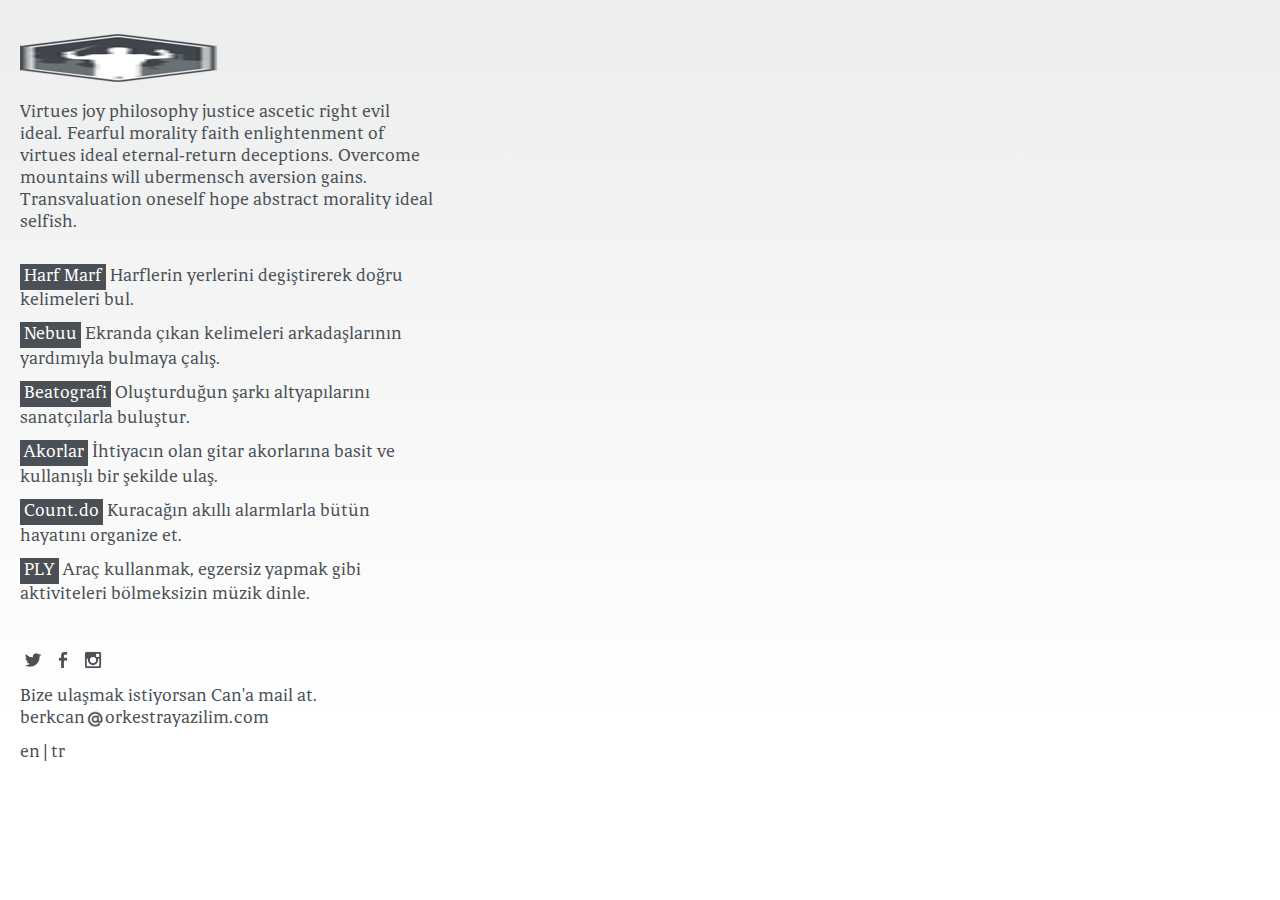
<file: index.html>
<!doctype html>
<html class="no-js" lang="">
    <head>
        <meta charset="utf-8">
        <meta http-equiv="x-ua-compatible" content="ie=edge">
        <title>Orkestra</title>
        <meta name="description" content="">
        <meta name="viewport" content="width=device-width, initial-scale=1">
        <link rel="apple-touch-icon" href="apple-touch-icon.png">
        <link rel="stylesheet" href="static/min.css">
        <link rel="stylesheet" href="static/orkestra.css">
    </head>
    <body>
        <div class="container">
            <div class="row">
                <div class="col c4">
                    <img class="logo" src="static/logo.png"/>
                </div>
            </div>
            <div class="row">
                <div class="col c4">Virtues joy philosophy justice ascetic right evil ideal. Fearful morality faith enlightenment of virtues ideal eternal-return deceptions.

                Overcome mountains will ubermensch aversion gains. Transvaluation oneself hope abstract morality ideal selfish.</div>
            </div>
             <div class="row">
                <div class="col c4">
                    <ul>
                        <li><a href="https://itunes.apple.com/tr/app/harf-marf/id1073072194?l=tr&mt=8" target="_blank"><span class=" emphasize harfmarf">Harf Marf</span></a> Harflerin yerlerini degiştirerek doğru kelimeleri bul.</li>
                        <li><a href="https://itunes.apple.com/tr/app/nebuu-tahmin-oyunu/id681748644?l=tr&mt=8" target="_blank"><span class="emphasize nebuu">Nebuu</span></a> Ekranda çıkan kelimeleri arkadaşlarının yardımıyla bulmaya çalış.</li>
                        <li><a href="http://beatografi.com" target="_blank"><span class="emphasize beatografi">Beatografi</span></a> Oluşturduğun şarkı altyapılarını sanatçılarla buluştur.</li>
                        <li><a href="https://itunes.apple.com/tr/app/akorlar/id935298178?l=tr&mt=8" target="_blank"><span class="emphasize akorlar">Akorlar</span></a> İhtiyacın olan gitar akorlarına basit ve kullanışlı bir şekilde ulaş.</li>
                        <li><a href="https://itunes.apple.com/tr/app/count.do/id662158386?l=tr&mt=8" target="_blank"><span class="emphasize countdo">Count.do</span></a> Kuracağın akıllı alarmlarla bütün hayatını organize et.</li>
                        <li><a href="https://itunes.apple.com/tr/app/ply/id955954915?l=tr&mt=8" target="_blank"><span class="emphasize ply">PLY</a></span> Araç kullanmak, egzersiz yapmak gibi aktiviteleri bölmeksizin müzik dinle.</li>
                </div>
            </div>            
            <div class="row">
                <div class="col c4">
                    <a href="https://twitter.com/OrkestraYazilim" target="_blank"><img class="social" src="static/twitter.png"/></a>
                    <a href="https://www.facebook.com/orkestrayazilim/" target="_blank"><img class="social" src="static/facebook.png"/></a>
                    <a href="https://www.instagram.com/orkestrayazilim/" target="_blank"><img class="social" src="static/instagram.png"/></a>
                </div>
            </div>
            <div class="row">
                <div class="col c4">
                    Bize ulaşmak istiyorsan Can'a mail at. <br>berkcan<img class="bueno" src="static/bueno.png"/>orkestrayazilim.com
                </div>
            </div>
            <footer>    
                en | tr
            </footer>
        </div>
        <!--<script src="js/main.js"></script>-->
    </body>
</html>
</file>
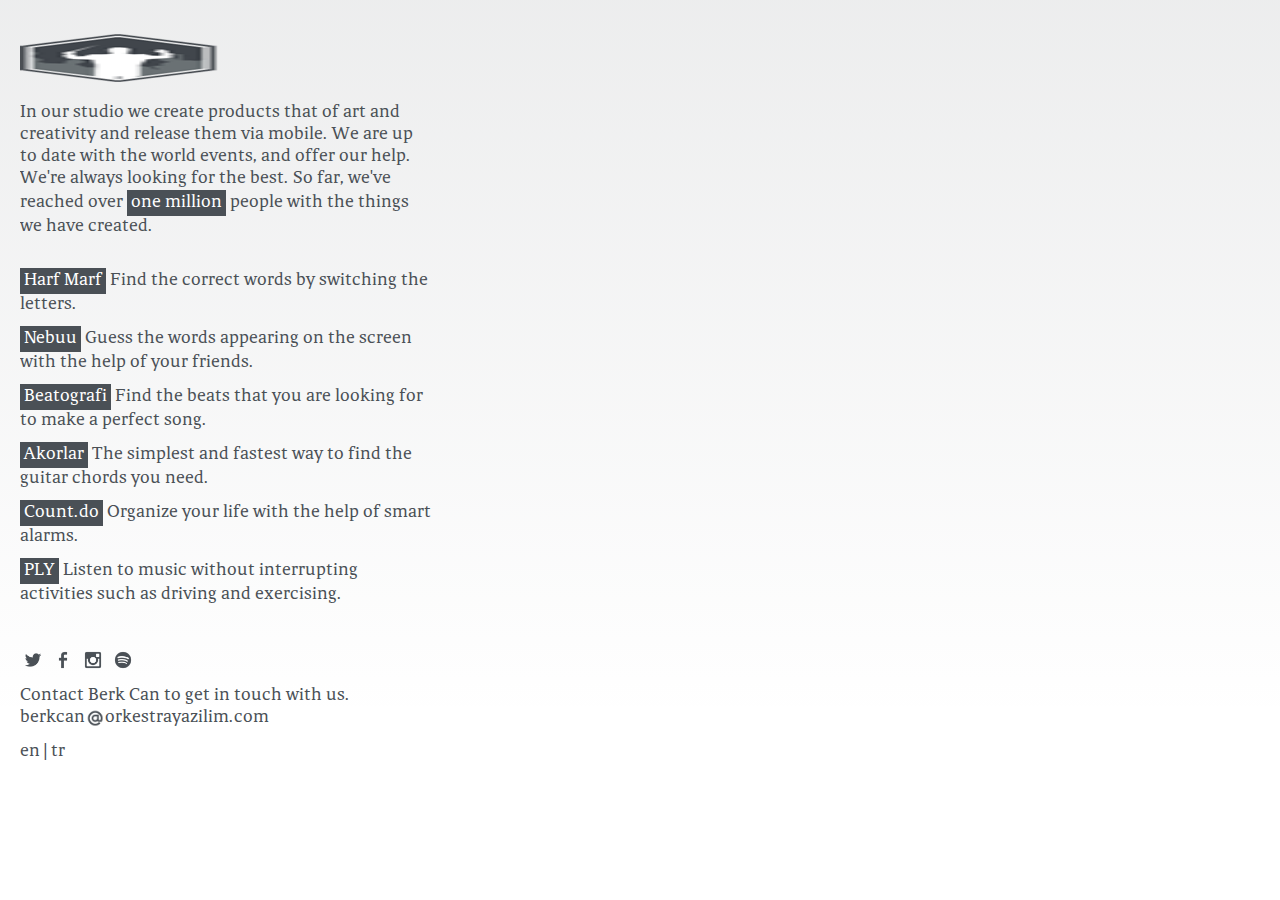
<file: index-en.html>
<!doctype html>
<html class="no-js" lang="">
    <head>
        <meta charset="utf-8">
        <meta http-equiv="x-ua-compatible" content="ie=edge">
        <title>Orkestra</title>
        <meta name="description" content="">
        <meta name="viewport" content="width=device-width, initial-scale=1">
        <link rel="shortcut icon" href="static/favicon.ico" type="image/x-icon" />        
        <link rel="stylesheet" href="static/min.css">
        <link rel="stylesheet" href="static/orkestra.css">
    </head>
    <body>
        <div class="container">
            <div class="row">
                <div class="col c4">
                    <img class="logo" src="static/logo.png"/>
                </div>
            </div>
            <div class="row">
                <div class="col c4">In our studio we create products that of art and creativity and release them via mobile. We are up to date with the world events, and offer our help. We're always looking for the best. So far, we've reached over <span id="counter" class="emphasize emp-about">one million</span> people with the things we have created.</div>
            </div>
             <div class="row">
                <div class="col c4">
                    <ul>
                        <li><a href="https://itunes.apple.com/tr/app/harf-marf/id1073072194?l=tr&mt=8" target="_blank"><span class=" emphasize harfmarf">Harf Marf</span></a> Find the correct words by switching the letters.</li>
                        <li><a href="https://itunes.apple.com/tr/app/nebuu-tahmin-oyunu/id681748644?l=tr&mt=8" target="_blank"><span class="emphasize nebuu">Nebuu</span></a> Guess the words appearing on the screen with the help of your friends.</li>
                        <li><a href="http://beatografi.com" target="_blank"><span class="emphasize beatografi">Beatografi</span></a> Find the beats that you are looking for to make a perfect song. </li>
                        <li><a href="https://itunes.apple.com/tr/app/akorlar/id935298178?l=tr&mt=8" target="_blank"><span class="emphasize akorlar">Akorlar</span></a> The simplest and fastest way to find the guitar chords you need.</li>
                        <li><a href="https://itunes.apple.com/tr/app/count.do/id662158386?l=tr&mt=8" target="_blank"><span class="emphasize countdo">Count.do</span></a> Organize your life with the help of smart alarms.</li>
                        <li><a href="https://itunes.apple.com/tr/app/ply/id955954915?l=tr&mt=8" target="_blank"><span class="emphasize ply">PLY</a></span> Listen to music without interrupting activities such as driving and exercising.</li>
                </div>
            </div>            
            <div class="row">
                <div class="col c4">
                    <a href="https://twitter.com/orkestrastudios" target="_blank"><img class="social" src="static/twitter.png"/></a>
                    <a href="https://www.facebook.com/orkestrastudios" target="_blank"><img class="social" src="static/facebook.png"/></a>
                    <a href="https://www.instagram.com/orkestrastudios/" target="_blank"><img class="social" src="static/instagram.png"/></a>
                    <a href="https://open.spotify.com/user/cokunluadam/playlist/696G30OT3J1noVTOq8ek6i" target="_blank"><img class="social" src="static/spotify.png"/></a>
                </div>
            </div>
            <div class="row">
                <div class="col c4">
                    Contact Berk Can to get in touch with us. <br>berkcan<img class="bueno" src="static/bueno.png"/>orkestrayazilim.com
                </div>
            </div>
            <footer>    
                en | <a href="/tr">tr</a>
            </footer>
        </div>
        <!--<script src="js/main.js"></script>-->
    </body>
</html>
</file>
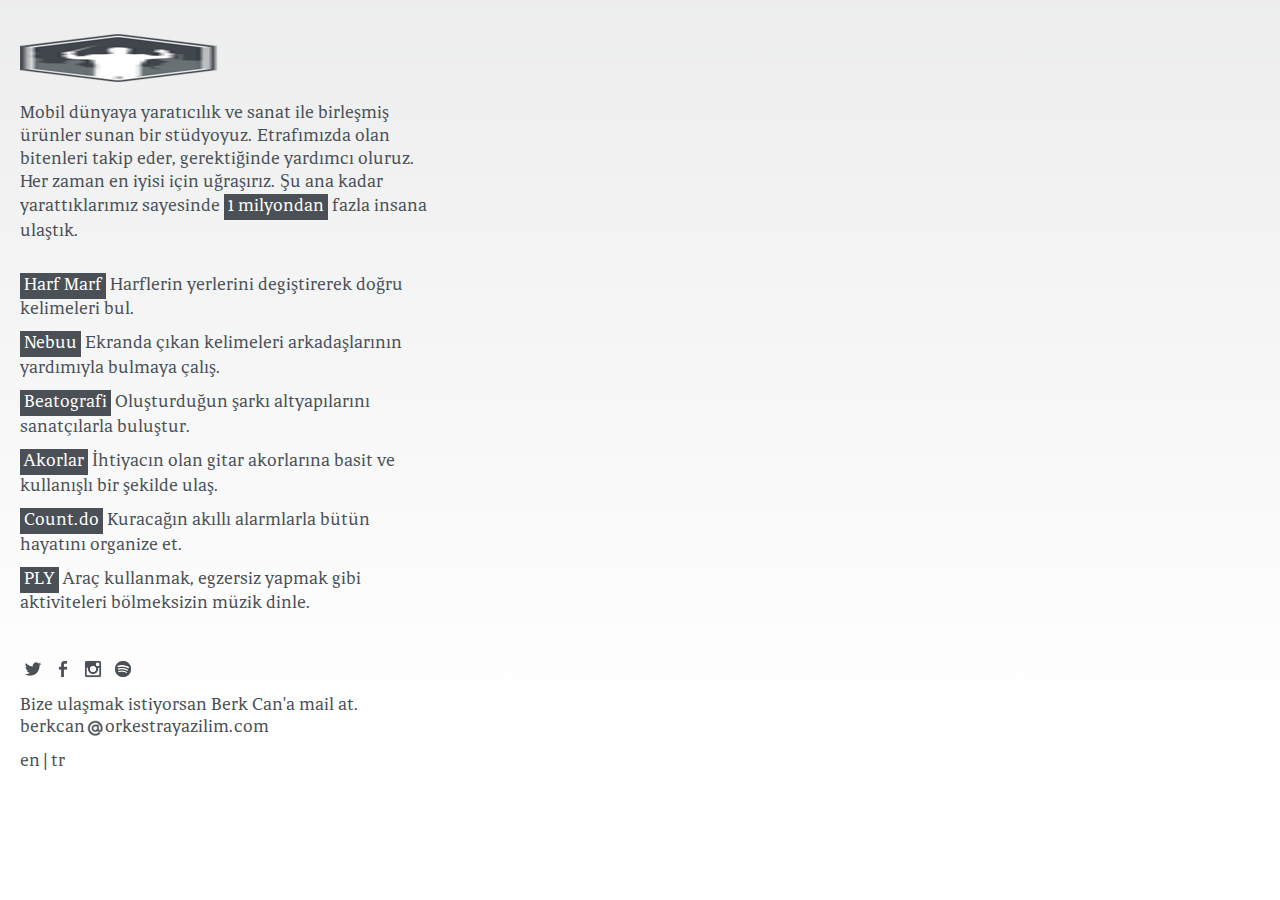
<file: index-tr.html>
<!doctype html>
<html class="no-js" lang="">
    <head>
        <meta charset="utf-8">
        <meta http-equiv="x-ua-compatible" content="ie=edge">
        <title>Orkestra</title>
        <meta name="description" content="">
        <meta name="viewport" content="width=device-width, initial-scale=1">
        <link rel="shortcut icon" href="static/favicon.ico" type="image/x-icon" />        
        <link rel="stylesheet" href="static/min.css">
        <link rel="stylesheet" href="static/orkestra.css">
    </head>
    <body>
        <div class="container">
            <div class="row">
                <div class="col c4">
                    <img class="logo" src="static/logo.png"/>
                </div>
            </div>
            <div class="row">
                <div class="col c4">Mobil dünyaya yaratıcılık ve sanat ile birleşmiş ürünler sunan bir stüdyoyuz. Etrafımızda olan bitenleri takip eder, gerektiğinde yardımcı oluruz. Her zaman en iyisi için uğraşırız. Şu ana kadar yarattıklarımız sayesinde <span id="counter" class="emphasize emp-about">1 milyondan</span> fazla insana ulaştık.</div>
            </div>
             <div class="row">
                <div class="col c4">
                    <ul>
                        <li><a href="https://itunes.apple.com/tr/app/harf-marf/id1073072194?l=tr&mt=8" target="_blank"><span class=" emphasize harfmarf">Harf Marf</span></a> Harflerin yerlerini degiştirerek doğru kelimeleri bul.</li>
                        <li><a href="https://itunes.apple.com/tr/app/nebuu-tahmin-oyunu/id681748644?l=tr&mt=8" target="_blank"><span class="emphasize nebuu">Nebuu</span></a> Ekranda çıkan kelimeleri arkadaşlarının yardımıyla bulmaya çalış.</li>
                        <li><a href="http://beatografi.com" target="_blank"><span class="emphasize beatografi">Beatografi</span></a> Oluşturduğun şarkı altyapılarını sanatçılarla buluştur.</li>
                        <li><a href="https://itunes.apple.com/tr/app/akorlar/id935298178?l=tr&mt=8" target="_blank"><span class="emphasize akorlar">Akorlar</span></a> İhtiyacın olan gitar akorlarına basit ve kullanışlı bir şekilde ulaş.</li>
                        <li><a href="https://itunes.apple.com/tr/app/count.do/id662158386?l=tr&mt=8" target="_blank"><span class="emphasize countdo">Count.do</span></a> Kuracağın akıllı alarmlarla bütün hayatını organize et.</li>
                        <li><a href="https://itunes.apple.com/tr/app/ply/id955954915?l=tr&mt=8" target="_blank"><span class="emphasize ply">PLY</a></span> Araç kullanmak, egzersiz yapmak gibi aktiviteleri bölmeksizin müzik dinle.</li>
                </div>
            </div>            
            <div class="row">
                <div class="col c4">
                    <a href="https://twitter.com/orkestrastudios" target="_blank"><img class="social" src="static/twitter.png"/></a>
                    <a href="https://www.facebook.com/orkestrastudios" target="_blank"><img class="social" src="static/facebook.png"/></a>
                    <a href="https://www.instagram.com/orkestrastudios" target="_blank"><img class="social" src="static/instagram.png"/></a>
                    <a href="https://open.spotify.com/user/cokunluadam/playlist/696G30OT3J1noVTOq8ek6i" target="_blank"><img class="social" src="static/spotify.png"/></a>
                </div>
            </div>
            <div class="row">
                <div class="col c4">
                    Bize ulaşmak istiyorsan Berk Can'a mail at. <br>berkcan<img class="bueno" src="static/bueno.png"/>orkestrayazilim.com
                </div>
            </div>
            <footer>    
                <a href="/en">en</a> | tr
            </footer>
        </div>
        <!--<script src="js/main.js"></script>-->
    </body>
</html>
</file>
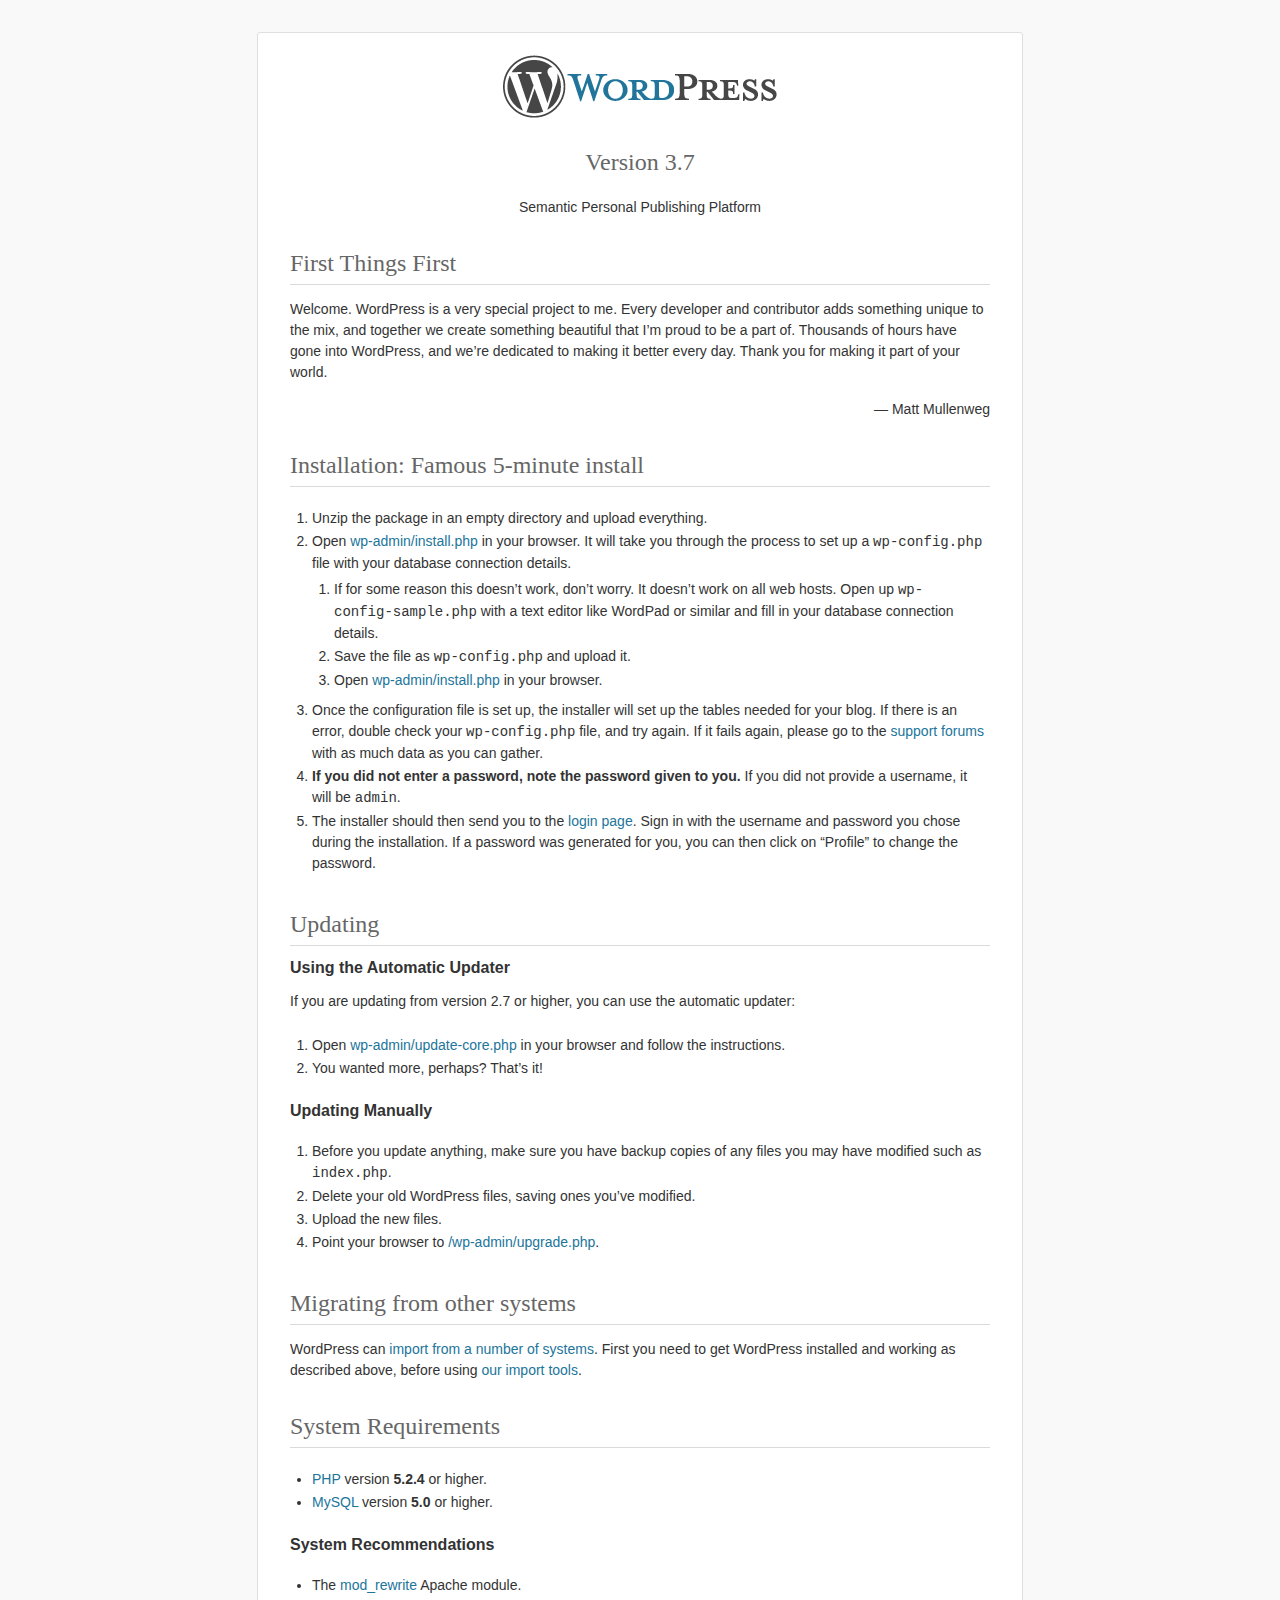
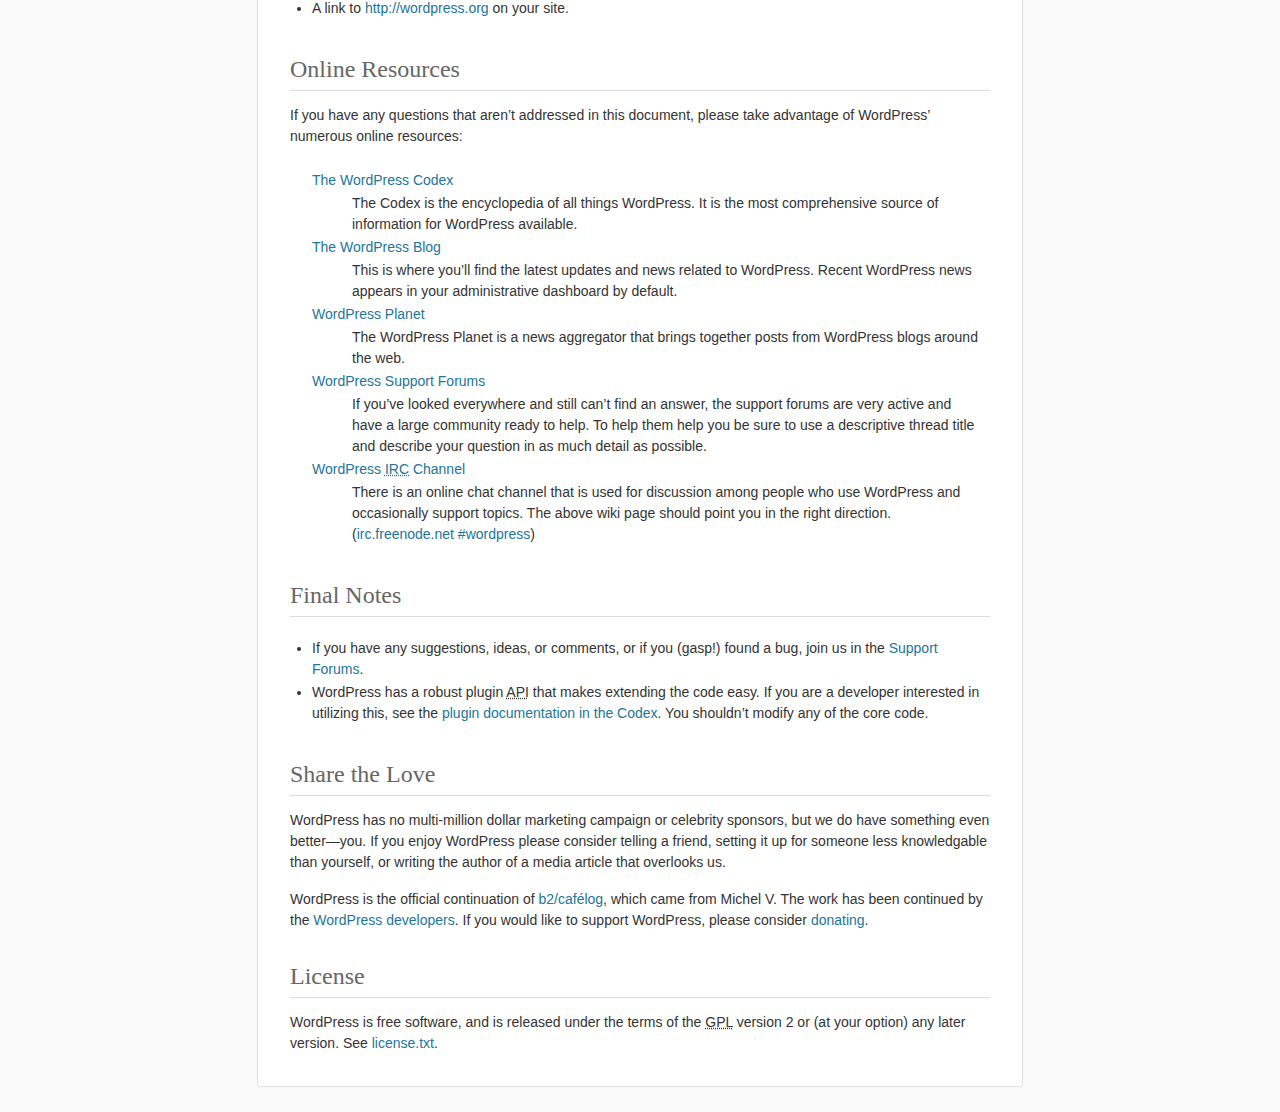
<file: readme.html>
<!DOCTYPE html>
<html>
<head>
	<meta http-equiv="Content-Type" content="text/html; charset=utf-8" />
	<title>WordPress &#8250; ReadMe</title>
	<link rel="stylesheet" href="wp-admin/css/install.css?ver=20100228" type="text/css" />
</head>
<body>
<h1 id="logo">
	<a href="http://wordpress.org/"><img alt="WordPress" src="wp-admin/images/wordpress-logo.png" /></a>
	<br /> Version 3.7
</h1>
<p style="text-align: center">Semantic Personal Publishing Platform</p>

<h1>First Things First</h1>
<p>Welcome. WordPress is a very special project to me. Every developer and contributor adds something unique to the mix, and together we create something beautiful that I&#8217;m proud to be a part of. Thousands of hours have gone into WordPress, and we&#8217;re dedicated to making it better every day. Thank you for making it part of your world.</p>
<p style="text-align: right">&#8212; Matt Mullenweg</p>

<h1>Installation: Famous 5-minute install</h1>
<ol>
	<li>Unzip the package in an empty directory and upload everything.</li>
	<li>Open <span class="file"><a href="wp-admin/install.php">wp-admin/install.php</a></span> in your browser. It will take you through the process to set up a <code>wp-config.php</code> file with your database connection details.
		<ol>
			<li>If for some reason this doesn&#8217;t work, don&#8217;t worry. It doesn&#8217;t work on all web hosts. Open up <code>wp-config-sample.php</code> with a text editor like WordPad or similar and fill in your database connection details.</li>
			<li>Save the file as <code>wp-config.php</code> and upload it.</li>
			<li>Open <span class="file"><a href="wp-admin/install.php">wp-admin/install.php</a></span> in your browser.</li>
		</ol>
	</li>
	<li>Once the configuration file is set up, the installer will set up the tables needed for your blog. If there is an error, double check your <code>wp-config.php</code> file, and try again. If it fails again, please go to the <a href="http://wordpress.org/support/" title="WordPress support">support forums</a> with as much data as you can gather.</li>
	<li><strong>If you did not enter a password, note the password given to you.</strong> If you did not provide a username, it will be <code>admin</code>.</li>
	<li>The installer should then send you to the <a href="wp-login.php">login page</a>. Sign in with the username and password you chose during the installation. If a password was generated for you, you can then click on &#8220;Profile&#8221; to change the password.</li>
</ol>

<h1>Updating</h1>
<h2>Using the Automatic Updater</h2>
<p>If you are updating from version 2.7 or higher, you can use the automatic updater:</p>
<ol>
	<li>Open <span class="file"><a href="wp-admin/update-core.php">wp-admin/update-core.php</a></span> in your browser and follow the instructions.</li>
	<li>You wanted more, perhaps? That&#8217;s it!</li>
</ol>

<h2>Updating Manually</h2>
<ol>
	<li>Before you update anything, make sure you have backup copies of any files you may have modified such as <code>index.php</code>.</li>
	<li>Delete your old WordPress files, saving ones you&#8217;ve modified.</li>
	<li>Upload the new files.</li>
	<li>Point your browser to <span class="file"><a href="wp-admin/upgrade.php">/wp-admin/upgrade.php</a>.</span></li>
</ol>

<h1>Migrating from other systems</h1>
<p>WordPress can <a href="http://codex.wordpress.org/Importing_Content">import from a number of systems</a>. First you need to get WordPress installed and working as described above, before using <a href="wp-admin/import.php" title="Import to WordPress">our import tools</a>.</p>

<h1>System Requirements</h1>
<ul>
	<li><a href="http://php.net/">PHP</a> version <strong>5.2.4</strong> or higher.</li>
	<li><a href="http://www.mysql.com/">MySQL</a> version <strong>5.0</strong> or higher.</li>
</ul>

<h2>System Recommendations</h2>
<ul>
	<li>The <a href="http://httpd.apache.org/docs/2.2/mod/mod_rewrite.html">mod_rewrite</a> Apache module.</li>
	<li>A link to <a href="http://wordpress.org/">http://wordpress.org</a> on your site.</li>
</ul>

<h1>Online Resources</h1>
<p>If you have any questions that aren&#8217;t addressed in this document, please take advantage of WordPress&#8217; numerous online resources:</p>
<dl>
	<dt><a href="http://codex.wordpress.org/">The WordPress Codex</a></dt>
		<dd>The Codex is the encyclopedia of all things WordPress. It is the most comprehensive source of information for WordPress available.</dd>
	<dt><a href="http://wordpress.org/news/">The WordPress Blog</a></dt>
		<dd>This is where you&#8217;ll find the latest updates and news related to WordPress. Recent WordPress news appears in your administrative dashboard by default.</dd>
	<dt><a href="http://planet.wordpress.org/">WordPress Planet</a></dt>
		<dd>The WordPress Planet is a news aggregator that brings together posts from WordPress blogs around the web.</dd>
	<dt><a href="http://wordpress.org/support/">WordPress Support Forums</a></dt>
		<dd>If you&#8217;ve looked everywhere and still can&#8217;t find an answer, the support forums are very active and have a large community ready to help. To help them help you be sure to use a descriptive thread title and describe your question in as much detail as possible.</dd>
	<dt><a href="http://codex.wordpress.org/IRC">WordPress <abbr title="Internet Relay Chat">IRC</abbr> Channel</a></dt>
		<dd>There is an online chat channel that is used for discussion among people who use WordPress and occasionally support topics. The above wiki page should point you in the right direction. (<a href="irc://irc.freenode.net/wordpress">irc.freenode.net #wordpress</a>)</dd>
</dl>

<h1>Final Notes</h1>
<ul>
	<li>If you have any suggestions, ideas, or comments, or if you (gasp!) found a bug, join us in the <a href="http://wordpress.org/support/">Support Forums</a>.</li>
	<li>WordPress has a robust plugin <abbr title="application programming interface">API</abbr> that makes extending the code easy. If you are a developer interested in utilizing this, see the <a href="http://codex.wordpress.org/Plugin_API" title="WordPress plugin API">plugin documentation in the Codex</a>. You shouldn&#8217;t modify any of the core code.</li>
</ul>

<h1>Share the Love</h1>
<p>WordPress has no multi-million dollar marketing campaign or celebrity sponsors, but we do have something even better&#8212;you. If you enjoy WordPress please consider telling a friend, setting it up for someone less knowledgable than yourself, or writing the author of a media article that overlooks us.</p>

<p>WordPress is the official continuation of <a href="http://cafelog.com/">b2/caf&#233;log</a>, which came from Michel V. The work has been continued by the <a href="http://wordpress.org/about/">WordPress developers</a>. If you would like to support WordPress, please consider <a href="http://wordpress.org/donate/" title="Donate to WordPress">donating</a>.</p>

<h1>License</h1>
<p>WordPress is free software, and is released under the terms of the <abbr title="GNU General Public License">GPL</abbr> version 2 or (at your option) any later version. See <a href="license.txt">license.txt</a>.</p>

</body>
</html>
</file>
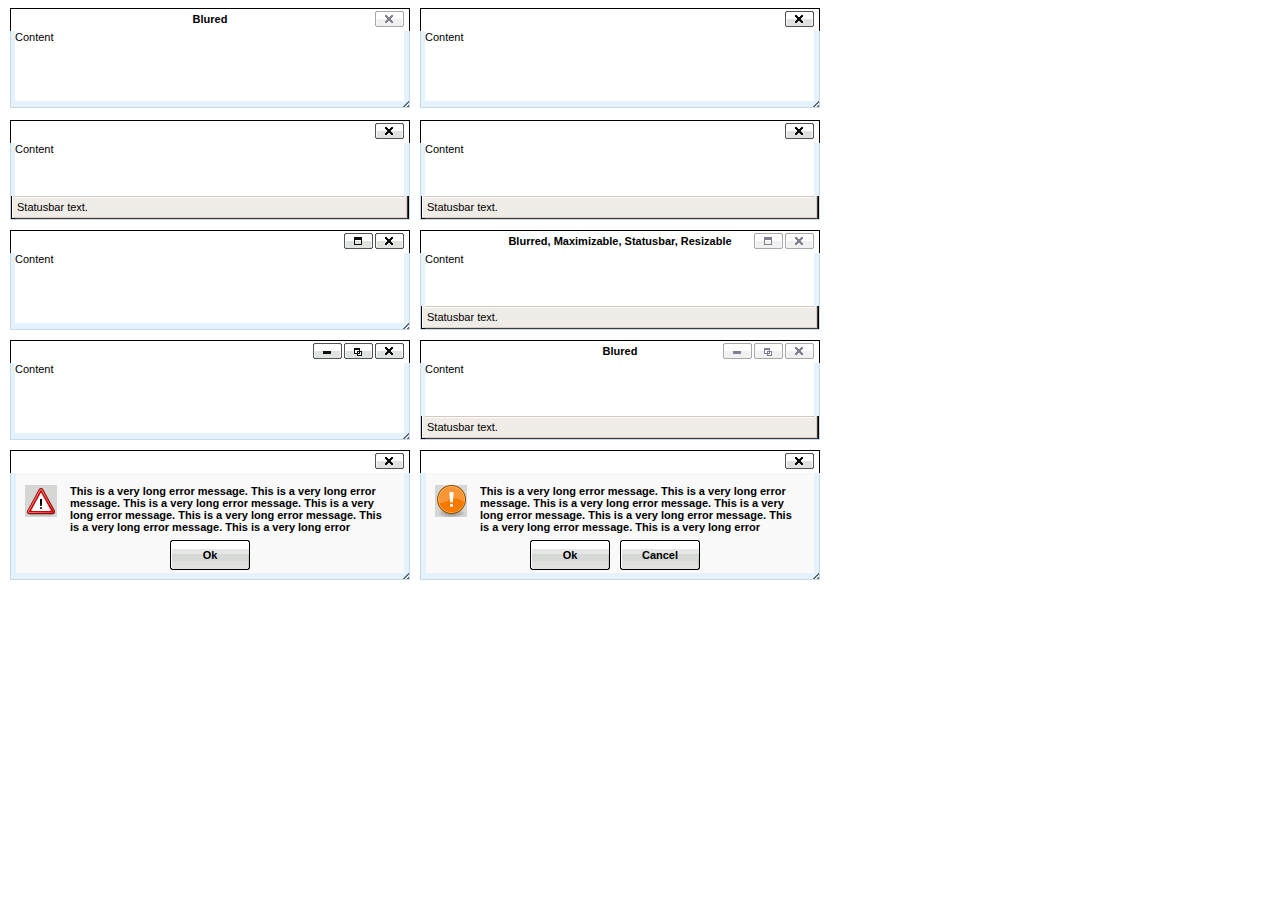
<file: wp-includes/js/tinymce/plugins/inlinepopups/template.htm>
<!-- <!DOCTYPE html PUBLIC "-//W3C//DTD XHTML 1.0 Strict//EN" "http://www.w3.org/TR/xhtml1/DTD/xhtml1-strict.dtd"> -->
<html xmlns="http://www.w3.org/1999/xhtml">
<head>
<title>Template for dialogs</title>
<link rel="stylesheet" type="text/css" href="skins/clearlooks2/window.css?ver=359-20131010" />
</head>
<body>

<div class="mceEditor">
	<div class="clearlooks2" style="width:400px; height:100px; left:10px;">
		<div class="mceWrapper">
			<div class="mceTop">
				<div class="mceLeft"></div>
				<div class="mceCenter"></div>
				<div class="mceRight"></div>
				<span>Blured</span>
			</div>

			<div class="mceMiddle">
				<div class="mceLeft"></div>
				<span>Content</span>
				<div class="mceRight"></div>
			</div>

			<div class="mceBottom">
				<div class="mceLeft"></div>
				<div class="mceCenter"></div>
				<div class="mceRight"></div>
				<span>Statusbar text.</span>
			</div>

			<a class="mceMove" href="#"></a>
			<a class="mceMin" href="#"></a>
			<a class="mceMax" href="#"></a>
			<a class="mceMed" href="#"></a>
			<a class="mceClose" href="#"></a>
			<a class="mceResize mceResizeN" href="#"></a>
			<a class="mceResize mceResizeS" href="#"></a>
			<a class="mceResize mceResizeW" href="#"></a>
			<a class="mceResize mceResizeE" href="#"></a>
			<a class="mceResize mceResizeNW" href="#"></a>
			<a class="mceResize mceResizeNE" href="#"></a>
			<a class="mceResize mceResizeSW" href="#"></a>
			<a class="mceResize mceResizeSE" href="#"></a>
		</div>
	</div>

	<div class="clearlooks2" style="width:400px; height:100px; left:420px;">
		<div class="mceWrapper mceMovable mceFocus">
			<div class="mceTop">
				<div class="mceLeft"></div>
				<div class="mceCenter"></div>
				<div class="mceRight"></div>
				<span>Focused</span>
			</div>

			<div class="mceMiddle">
				<div class="mceLeft"></div>
				<span>Content</span>
				<div class="mceRight"></div>
			</div>

			<div class="mceBottom">
				<div class="mceLeft"></div>
				<div class="mceCenter"></div>
				<div class="mceRight"></div>
				<span>Statusbar text.</span>
			</div>

			<a class="mceMove" href="#"></a>
			<a class="mceMin" href="#"></a>
			<a class="mceMax" href="#"></a>
			<a class="mceMed" href="#"></a>
			<a class="mceClose" href="#"></a>
			<a class="mceResize mceResizeN" href="#"></a>
			<a class="mceResize mceResizeS" href="#"></a>
			<a class="mceResize mceResizeW" href="#"></a>
			<a class="mceResize mceResizeE" href="#"></a>
			<a class="mceResize mceResizeNW" href="#"></a>
			<a class="mceResize mceResizeNE" href="#"></a>
			<a class="mceResize mceResizeSW" href="#"></a>
			<a class="mceResize mceResizeSE" href="#"></a>
		</div>
	</div>

	<div class="clearlooks2" style="width:400px; height:100px; left:10px; top:120px;">
		<div class="mceWrapper mceMovable mceFocus mceStatusbar">
			<div class="mceTop">
				<div class="mceLeft"></div>
				<div class="mceCenter"></div>
				<div class="mceRight"></div>
				<span>Statusbar</span>
			</div>

			<div class="mceMiddle">
				<div class="mceLeft"></div>
				<span>Content</span>
				<div class="mceRight"></div>
			</div>

			<div class="mceBottom">
				<div class="mceLeft"></div>
				<div class="mceCenter"></div>
				<div class="mceRight"></div>
				<span>Statusbar text.</span>
			</div>

			<a class="mceMove" href="#"></a>
			<a class="mceMin" href="#"></a>
			<a class="mceMax" href="#"></a>
			<a class="mceMed" href="#"></a>
			<a class="mceClose" href="#"></a>
			<a class="mceResize mceResizeN" href="#"></a>
			<a class="mceResize mceResizeS" href="#"></a>
			<a class="mceResize mceResizeW" href="#"></a>
			<a class="mceResize mceResizeE" href="#"></a>
			<a class="mceResize mceResizeNW" href="#"></a>
			<a class="mceResize mceResizeNE" href="#"></a>
			<a class="mceResize mceResizeSW" href="#"></a>
			<a class="mceResize mceResizeSE" href="#"></a>
		</div>
	</div>

	<div class="clearlooks2" style="width:400px; height:100px; left:420px; top:120px;">
		<div class="mceWrapper mceMovable mceFocus mceStatusbar mceResizable">
			<div class="mceTop">
				<div class="mceLeft"></div>
				<div class="mceCenter"></div>
				<div class="mceRight"></div>
				<span>Statusbar, Resizable</span>
			</div>

			<div class="mceMiddle">
				<div class="mceLeft"></div>
				<span>Content</span>
				<div class="mceRight"></div>
			</div>

			<div class="mceBottom">
				<div class="mceLeft"></div>
				<div class="mceCenter"></div>
				<div class="mceRight"></div>
				<span>Statusbar text.</span>
			</div>

			<a class="mceMove" href="#"></a>
			<a class="mceMin" href="#"></a>
			<a class="mceMax" href="#"></a>
			<a class="mceMed" href="#"></a>
			<a class="mceClose" href="#"></a>
			<a class="mceResize mceResizeN" href="#"></a>
			<a class="mceResize mceResizeS" href="#"></a>
			<a class="mceResize mceResizeW" href="#"></a>
			<a class="mceResize mceResizeE" href="#"></a>
			<a class="mceResize mceResizeNW" href="#"></a>
			<a class="mceResize mceResizeNE" href="#"></a>
			<a class="mceResize mceResizeSW" href="#"></a>
			<a class="mceResize mceResizeSE" href="#"></a>
		</div>
	</div>

	<div class="clearlooks2" style="width:400px; height:100px; left:10px; top:230px;">
		<div class="mceWrapper mceMovable mceFocus mceResizable mceMaximizable">
			<div class="mceTop">
				<div class="mceLeft"></div>
				<div class="mceCenter"></div>
				<div class="mceRight"></div>
				<span>Resizable, Maximizable</span>
			</div>

			<div class="mceMiddle">
				<div class="mceLeft"></div>
				<span>Content</span>
				<div class="mceRight"></div>
			</div>

			<div class="mceBottom">
				<div class="mceLeft"></div>
				<div class="mceCenter"></div>
				<div class="mceRight"></div>
				<span>Statusbar text.</span>
			</div>

			<a class="mceMove" href="#"></a>
			<a class="mceMin" href="#"></a>
			<a class="mceMax" href="#"></a>
			<a class="mceMed" href="#"></a>
			<a class="mceClose" href="#"></a>
			<a class="mceResize mceResizeN" href="#"></a>
			<a class="mceResize mceResizeS" href="#"></a>
			<a class="mceResize mceResizeW" href="#"></a>
			<a class="mceResize mceResizeE" href="#"></a>
			<a class="mceResize mceResizeNW" href="#"></a>
			<a class="mceResize mceResizeNE" href="#"></a>
			<a class="mceResize mceResizeSW" href="#"></a>
			<a class="mceResize mceResizeSE" href="#"></a>
		</div>
	</div>

	<div class="clearlooks2" style="width:400px; height:100px; left:420px; top:230px;">
		<div class="mceWrapper mceMovable mceStatusbar mceResizable mceMaximizable">
			<div class="mceTop">
				<div class="mceLeft"></div>
				<div class="mceCenter"></div>
				<div class="mceRight"></div>
				<span>Blurred, Maximizable, Statusbar, Resizable</span>
			</div>

			<div class="mceMiddle">
				<div class="mceLeft"></div>
				<span>Content</span>
				<div class="mceRight"></div>
			</div>

			<div class="mceBottom">
				<div class="mceLeft"></div>
				<div class="mceCenter"></div>
				<div class="mceRight"></div>
				<span>Statusbar text.</span>
			</div>

			<a class="mceMove" href="#"></a>
			<a class="mceMin" href="#"></a>
			<a class="mceMax" href="#"></a>
			<a class="mceMed" href="#"></a>
			<a class="mceClose" href="#"></a>
			<a class="mceResize mceResizeN" href="#"></a>
			<a class="mceResize mceResizeS" href="#"></a>
			<a class="mceResize mceResizeW" href="#"></a>
			<a class="mceResize mceResizeE" href="#"></a>
			<a class="mceResize mceResizeNW" href="#"></a>
			<a class="mceResize mceResizeNE" href="#"></a>
			<a class="mceResize mceResizeSW" href="#"></a>
			<a class="mceResize mceResizeSE" href="#"></a>
		</div>
	</div>

	<div class="clearlooks2" style="width:400px; height:100px; left:10px; top:340px;">
		<div class="mceWrapper mceMovable mceFocus mceResizable mceMaximized mceMinimizable mceMaximizable">
			<div class="mceTop">
				<div class="mceLeft"></div>
				<div class="mceCenter"></div>
				<div class="mceRight"></div>
				<span>Maximized, Maximizable, Minimizable</span>
			</div>

			<div class="mceMiddle">
				<div class="mceLeft"></div>
				<span>Content</span>
				<div class="mceRight"></div>
			</div>

			<div class="mceBottom">
				<div class="mceLeft"></div>
				<div class="mceCenter"></div>
				<div class="mceRight"></div>
				<span>Statusbar text.</span>
			</div>

			<a class="mceMove" href="#"></a>
			<a class="mceMin" href="#"></a>
			<a class="mceMax" href="#"></a>
			<a class="mceMed" href="#"></a>
			<a class="mceClose" href="#"></a>
			<a class="mceResize mceResizeN" href="#"></a>
			<a class="mceResize mceResizeS" href="#"></a>
			<a class="mceResize mceResizeW" href="#"></a>
			<a class="mceResize mceResizeE" href="#"></a>
			<a class="mceResize mceResizeNW" href="#"></a>
			<a class="mceResize mceResizeNE" href="#"></a>
			<a class="mceResize mceResizeSW" href="#"></a>
			<a class="mceResize mceResizeSE" href="#"></a>
		</div>
	</div>

	<div class="clearlooks2" style="width:400px; height:100px; left:420px; top:340px;">
		<div class="mceWrapper mceMovable mceStatusbar mceResizable mceMaximized mceMinimizable mceMaximizable">
			<div class="mceTop">
				<div class="mceLeft"></div>
				<div class="mceCenter"></div>
				<div class="mceRight"></div>
				<span>Blured</span>
			</div>

			<div class="mceMiddle">
				<div class="mceLeft"></div>
				<span>Content</span>
				<div class="mceRight"></div>
			</div>

			<div class="mceBottom">
				<div class="mceLeft"></div>
				<div class="mceCenter"></div>
				<div class="mceRight"></div>
				<span>Statusbar text.</span>
			</div>

			<a class="mceMove" href="#"></a>
			<a class="mceMin" href="#"></a>
			<a class="mceMax" href="#"></a>
			<a class="mceMed" href="#"></a>
			<a class="mceClose" href="#"></a>
			<a class="mceResize mceResizeN" href="#"></a>
			<a class="mceResize mceResizeS" href="#"></a>
			<a class="mceResize mceResizeW" href="#"></a>
			<a class="mceResize mceResizeE" href="#"></a>
			<a class="mceResize mceResizeNW" href="#"></a>
			<a class="mceResize mceResizeNE" href="#"></a>
			<a class="mceResize mceResizeSW" href="#"></a>
			<a class="mceResize mceResizeSE" href="#"></a>
		</div>
	</div>

	<div class="clearlooks2" style="width:400px; height:130px; left:10px; top:450px;">
		<div class="mceWrapper mceMovable mceFocus mceModal mceAlert">
			<div class="mceTop">
				<div class="mceLeft"></div>
				<div class="mceCenter"></div>
				<div class="mceRight"></div>
				<span>Alert</span>
			</div>

			<div class="mceMiddle">
				<div class="mceLeft"></div>
				<span>
					This is a very long error message. This is a very long error message.
					This is a very long error message. This is a very long error message.
					This is a very long error message. This is a very long error message.
					This is a very long error message. This is a very long error message.
					This is a very long error message. This is a very long error message.
					This is a very long error message. This is a very long error message.
				</span>
				<div class="mceRight"></div>
				<div class="mceIcon"></div>
			</div>

			<div class="mceBottom">
				<div class="mceLeft"></div>
				<div class="mceCenter"></div>
				<div class="mceRight"></div>
			</div>

			<a class="mceMove" href="#"></a>
			<a class="mceButton mceOk" href="#">Ok</a>
			<a class="mceClose" href="#"></a>
		</div>
	</div>

	<div class="clearlooks2" style="width:400px; height:130px; left:420px; top:450px;">
		<div class="mceWrapper mceMovable mceFocus mceModal mceConfirm">
			<div class="mceTop">
				<div class="mceLeft"></div>
				<div class="mceCenter"></div>
				<div class="mceRight"></div>
				<span>Confirm</span>
			</div>

			<div class="mceMiddle">
				<div class="mceLeft"></div>
				<span>
					This is a very long error message. This is a very long error message.
					This is a very long error message. This is a very long error message.
					This is a very long error message. This is a very long error message.
					This is a very long error message. This is a very long error message.
					This is a very long error message. This is a very long error message.
					This is a very long error message. This is a very long error message.
					</span>
				<div class="mceRight"></div>
				<div class="mceIcon"></div>
			</div>

			<div class="mceBottom">
				<div class="mceLeft"></div>
				<div class="mceCenter"></div>
				<div class="mceRight"></div>
			</div>

			<a class="mceMove" href="#"></a>
			<a class="mceButton mceOk" href="#">Ok</a>
			<a class="mceButton mceCancel" href="#">Cancel</a>
			<a class="mceClose" href="#"></a>
		</div>
	</div>
</div>

</body>
</html>
</file>
<file: static/min.css>
body,textarea,input,select{background:0;border-radius:0;font:16px sans-serif;margin:0}.addon,.btn-sm,.nav,textarea,input,select{outline:0;font-size:14px}.smooth{transition:all .2s}.btn,.nav a{text-decoration:none}.container{margin:0 20px;width:auto}@media(min-width:1310px){.container{margin:auto;width:1270px}}.btn,h2{font-size:2em}h1{font-size:3em}.table th,.table td{padding:.5em;text-align:left}.table tbody>:nth-child(2n-1){background:#ddd}.row{margin:1% 0;overflow:auto}.col{float:left}.table,.c12{width:100%}.c11{width:91.66%}.c10{width:83.33%}.c9{width:75%}.c8{width:66.66%}.c7{width:58.33%}.c6{width:50%}.c5{width:41.66%}.c4{width:33.33%}.c3{width:25%}.c2{width:16.66%}.c1{width:8.33%}@media(max-width:870px){.row .col{width:100%}}
</file>
<file: static/orkestra.css>
@font-face {
    font-family: Orkestra;
    src: url(orkestra.otf);
}
@font-face {
    font-family: Merriweather;
    src: url(merriweather.ttf);
}
html{
	height: 100%;
	background: -moz-linear-gradient(180deg,  rgba(74,80,86,0.1) 0%, rgba(19,20,22,0) 80%, rgba(0,0,0,0) 100%) no-repeat fixed;
	background: -webkit-linear-gradient(180deg,  rgba(74,80,86,0.1) 0%,rgba(19,20,22,0) 80%,rgba(0,0,0,0) 100%) no-repeat fixed;
	background: linear-gradient(180deg,  rgba(74,80,86,0.1) 0%,rgba(19,20,22,0) 80%,rgba(0,0,0,0) 100%) no-repeat fixed;
	filter: progid:DXImageTransform.Microsoft.gradient( startColorstr='#2e4a5056', endColorstr='#00000000',GradientType=0 );
}
body{
	padding: 20px 0 20px 0;
	font-family: Orkestra;
	font-size: 18px;
	color:#4a5056;	

}
ul{
	padding-left: 0;
	list-style: circle url("")
}
li{
	padding-bottom: 10px;
}
img.logo{
	width: 200px;
	height: 50px;
}
a{
	text-decoration: none;
	color: #4a5056;
}
.row{
	overflow: none;
}
.emphasize{
	display: inline-block;
	padding: 2px 4px 2px 4px;
	color: white;
	background-color: #4a5056;
	vertical-align: baseline;
}
.harfmarf:hover{
	background-color: #575269;
}
.beatografi:hover{
	background-color: #fa4141;
}
.nebuu:hover{
	background-color: #542437;
}
.akorlar:hover{
	background-color: #d76450;
}
.countdo:hover{
	background-color: #59cbb5;
}
.ply:hover{
	background-color: #1c4e5b;
}
.social{
	width: 26px;
	height: 26px;
	vertical-align: middle;
}
.bueno{
	width: 20px;
	height: 20px;
	vertical-align: middle;
}
</file>
<file: wp-admin/css/install.css>
html {
	background: #f9f9f9;
}

body {
	background: #fff;
	color: #333;
	font-family: sans-serif;
	margin: 2em auto;
	padding: 1em 2em;
	-webkit-border-radius: 3px;
	border-radius: 3px;
	border: 1px solid #dfdfdf;
	max-width: 700px;
}

a {
	color: #21759b;
	text-decoration: none;
}

a:hover {
	color: #d54e21;
}

h1 {
	border-bottom: 1px solid #dadada;
	clear: both;
	color: #666;
	font: 24px Georgia, "Times New Roman", Times, serif;
	margin: 30px 0 0 0;
	padding: 0;
	padding-bottom: 7px;
}

h2 {
	font-size: 16px;
}

p, li, dd, dt {
	padding-bottom: 2px;
	font-size: 14px;
	line-height: 1.5;
}

code, .code {
	font-size: 14px;
}

ul, ol, dl {
	padding: 5px 5px 5px 22px;
}

a img {
	border:0
}
abbr {
	border: 0;
	font-variant: normal;
}
#logo {
	margin: 6px 0 14px 0;
	border-bottom: none;
	text-align:center
}
#logo a {
	background-image: url('../images/wordpress-logo.png?ver=20120216');
	background-size: 274px 63px;
	background-position: top center;
	background-repeat: no-repeat;
	height: 67px;
	text-indent: -9999px;
	outline: none;
	overflow: hidden;
	display: block;
}
@media print,
  (-o-min-device-pixel-ratio: 5/4),
  (-webkit-min-device-pixel-ratio: 1.25),
  (min-resolution: 120dpi) {
	#logo a {
		background-image: url('../images/wordpress-logo-2x.png?ver=20120412');
		background-size: 274px 63px;
	}
}
.step {
	margin: 20px 0 15px;
}
.step, th {
	text-align: left;
	padding: 0;
}
.step .button-large {
	font-size: 14px;
}
textarea {
	border: 1px solid #dfdfdf;
	-webkit-border-radius: 3px;
	border-radius: 3px;
	font-family: sans-serif;
	width:  695px;
}

.form-table {
	border-collapse: collapse;
	margin-top: 1em;
	width: 100%;
}

.form-table td {
	margin-bottom: 9px;
	padding: 10px 20px 10px 0;
	border-bottom: 8px solid #fff;
	font-size: 14px;
	vertical-align: top
}

.form-table th {
	font-size: 14px;
	text-align: left;
	padding: 16px 20px 10px 0;
	border-bottom: 8px solid #fff;
	width: 140px;
	vertical-align: top;
}

.form-table code {
	line-height: 18px;
	font-size: 14px;
}

.form-table p {
	margin: 4px 0 0 0;
	font-size: 11px;
}

.form-table input {
	line-height: 20px;
	font-size: 15px;
	padding: 2px;
	border: 1px #dfdfdf solid;
	-webkit-border-radius: 3px;
	border-radius: 3px;
	font-family: sans-serif;
}

.form-table input[type=text],
.form-table input[type=password] {
	width: 206px;
}

.form-table th p {
	font-weight: normal;
}

.form-table.install-success td {
	vertical-align: middle;
	padding: 16px 20px 10px 0;
}

.form-table.install-success td p {
	margin: 0;
	font-size: 14px;
}

.form-table.install-success td code {
	margin: 0;
	font-size: 18px;
}

#error-page {
	margin-top: 50px;
}

#error-page p {
	font-size: 14px;
	line-height: 18px;
	margin: 25px 0 20px;
}

#error-page code, .code {
	font-family: Consolas, Monaco, monospace;
}

#pass-strength-result {
	background-color: #eee;
	border-color: #ddd !important;
	border-style: solid;
	border-width: 1px;
	margin: 5px 5px 5px 0;
	padding: 5px;
	text-align: center;
	width: 200px;
	display: none;
}

#pass-strength-result.bad {
	background-color: #ffb78c;
	border-color: #ff853c !important;
}

#pass-strength-result.good {
	background-color: #ffec8b;
	border-color: #ffcc00 !important;
}

#pass-strength-result.short {
	background-color: #ffa0a0;
	border-color: #f04040 !important;
}

#pass-strength-result.strong {
	background-color: #c3ff88;
	border-color: #8dff1c !important;
}

.message {
	border: 1px solid #c00;
	-webkit-border-radius: 3px;
	border-radius:         3px;
	padding: 0.5em 0.7em;
	margin: 5px 0 15px;
	background-color: #ffebe8;
}

/* install-rtl */
body.rtl {
	font-family: Tahoma, arial;
}

.rtl h1 {
	font-family: arial;
	margin: 5px -4px 0 0;
}

.rtl ul,
.rtl ol {
	padding: 5px 22px 5px 5px;
}

.rtl .step,
.rtl th,
.rtl .form-table th {
	text-align: right;
}

.rtl .submit input,
.rtl .button,
.rtl .button-secondary {
	margin-right: 0;
}

.rtl #dbname,
.rtl #uname,
.rtl #pwd,
.rtl #dbhost,
.rtl #prefix,
.rtl #user_login,
.rtl #admin_email,
.rtl #pass1,
.rtl #pass2 {
	direction: ltr;
}
</file>
<file: wp-includes/js/tinymce/plugins/inlinepopups/skins/clearlooks2/window.css>
/* Clearlooks 2 */

/* Reset */
.clearlooks2, .clearlooks2 div, .clearlooks2 span, .clearlooks2 a {vertical-align:baseline; text-align:left; position:absolute; border:0; padding:0; margin:0; background:transparent; font-family:Arial,Verdana; font-size:11px; color:#000; text-decoration:none; font-weight:normal; width:auto; height:auto; overflow:hidden; display:block}

/* General */
.clearlooks2 {position:absolute; direction:ltr}
.clearlooks2 .mceWrapper {position:static}
.mceEventBlocker {position:fixed; left:0; top:0; background:url(img/horizontal.gif) no-repeat 0 -75px; width:100%; height:100%}
.clearlooks2 .mcePlaceHolder {border:1px solid #000; background:#888; top:0; left:0; opacity:0.5; -ms-filter:'alpha(opacity=50)'; filter:alpha(opacity=50)}
.clearlooks2_modalBlocker {position:fixed; left:0; top:0; width:100%; height:100%; background:#FFF; opacity:0.6; -ms-filter:'alpha(opacity=60)'; filter:alpha(opacity=60); display:none}

/* Top */
.clearlooks2 .mceTop, 
.clearlooks2 .mceTop div {
	top:0; 
	width:100%; 
	height:23px
}
.clearlooks2 .mceTop .mceLeft {
	width:55%; 
	background-image: none;
	border-style: solid none none solid;
	border-width: 1px;
}
.clearlooks2 .mceTop .mceCenter {
}
.clearlooks2 .mceTop .mceRight {
	right:0; 
	width:55%; 
	height:23px; 
	background-image: none;
	border-style: solid solid none none;
	border-width: 1px;
}
.clearlooks2 .mceTop span {
	width:100%;
	font: 12px/20px bold "Lucida Grande","Lucida Sans Unicode",Tahoma,Verdana,sans-serif;
	text-align:center; 
	vertical-align:middle; 
	line-height:23px; 
	font-weight:bold;
}
.clearlooks2 .mceFocus .mceTop .mceLeft {
	background-image: none;
	border-style: solid none none solid;
	border-width: 1px;
}
.clearlooks2 .mceFocus .mceTop .mceCenter {
}
.clearlooks2 .mceFocus .mceTop .mceRight {
	background-image: none;
	border-style: solid solid none none;
	border-width: 1px;
}
.clearlooks2 .mceFocus .mceTop span {
color:#FFF
}

/* Middle */
.clearlooks2 .mceMiddle, .clearlooks2 .mceMiddle div {top:0}
.clearlooks2 .mceMiddle {width:100%; height:100%; clip:rect(23px auto auto auto)}
.clearlooks2 .mceMiddle .mceLeft {left:0; width:5px; height:100%; background:#E4F2FD;border-left:1px solid #c6d9e9}
.clearlooks2 .mceMiddle span {top:23px; left:5px; width:100%; height:100%; background:#FFF}
.clearlooks2 .mceMiddle .mceRight {right:0; width:5px; height:100%; background:#E4F2FD;border-right:1px solid #c6d9e9}

/* Bottom */
.clearlooks2 .mceBottom, .clearlooks2 .mceBottom div {height:6px}
.clearlooks2 .mceBottom {left:0; bottom:0; width:100%;background:#E4F2FD;border-bottom:1px solid #c6d9e9}
.clearlooks2 .mceBottom div {top:0}
.clearlooks2 .mceBottom .mceLeft {left:0; width:5px; background:#E4F2FD  ;border-left:1px solid #c6d9e9}
.clearlooks2 .mceBottom .mceCenter {left:5px; width:100%}
.clearlooks2 .mceBottom .mceRight {right:0; width:6px; background:#E4F2FD url(img/drag.gif) no-repeat;border-right:1px solid #c6d9e9}
.clearlooks2 .mceBottom span {display:none}
.clearlooks2 .mceStatusbar .mceBottom, .clearlooks2 .mceStatusbar .mceBottom div {height:23px}
.clearlooks2 .mceStatusbar .mceBottom .mceLeft {background:url(img/corners.gif) -29px 0}
.clearlooks2 .mceStatusbar .mceBottom .mceCenter {background:url(img/horizontal.gif) 0 -52px}
.clearlooks2 .mceStatusbar .mceBottom .mceRight {background:url(img/corners.gif) -24px 0}
.clearlooks2 .mceStatusbar .mceBottom span {display:block; left:7px; font-family:Arial, Verdana; font-size:11px; line-height:23px}

/* Actions */
.clearlooks2 a {width:29px; height:16px; top:3px;}
.clearlooks2 .mceClose {right:6px; background:url(img/buttons.gif) -87px 0}
.clearlooks2 .mceMin {display:none; right:68px; background:url(img/buttons.gif) 0 0}
.clearlooks2 .mceMed {display:none; right:37px; background:url(img/buttons.gif) -29px 0}
.clearlooks2 .mceMax {display:none; right:37px; background:url(img/buttons.gif) -58px 0}
.clearlooks2 .mceMove {display:none;width:100%;cursor:move;background:url(img/corners.gif) no-repeat -100px -100px}
.clearlooks2 .mceMovable .mceMove {display:block}
.clearlooks2 .mceFocus .mceClose {right:6px; background:url(img/buttons.gif) -87px -16px}
.clearlooks2 .mceFocus .mceMin {right:68px; background:url(img/buttons.gif) 0 -16px}
.clearlooks2 .mceFocus .mceMed {right:37px; background:url(img/buttons.gif) -29px -16px}
.clearlooks2 .mceFocus .mceMax {right:37px; background:url(img/buttons.gif) -58px -16px}
.clearlooks2 .mceFocus .mceClose:hover {right:6px; background:url(img/buttons.gif) -87px -32px}
.clearlooks2 .mceFocus .mceClose:hover {right:6px; background:url(img/buttons.gif) -87px -32px}
.clearlooks2 .mceFocus .mceMin:hover {right:68px; background:url(img/buttons.gif) 0 -32px}
.clearlooks2 .mceFocus .mceMed:hover {right:37px; background:url(img/buttons.gif) -29px -32px}
.clearlooks2 .mceFocus .mceMax:hover {right:37px; background:url(img/buttons.gif) -58px -32px}

/* Resize */
.clearlooks2 .mceResize {top:auto; left:auto; display:none; width:5px; height:5px; background:url(img/horizontal.gif) no-repeat 0 -75px}
.clearlooks2 .mceResizable .mceResize {display:block}
.clearlooks2 .mceResizable .mceMin, .clearlooks2 .mceMax {display:none}
.clearlooks2 .mceMinimizable .mceMin {display:block}
.clearlooks2 .mceMaximizable .mceMax {display:block}
.clearlooks2 .mceMaximized .mceMed {display:block}
.clearlooks2 .mceMaximized .mceMax {display:none}
.clearlooks2 a.mceResizeN {top:0; left:0; width:100%; cursor:n-resize}
.clearlooks2 a.mceResizeNW {top:0; left:0; cursor:nw-resize}
.clearlooks2 a.mceResizeNE {top:0; right:0; cursor:ne-resize}
.clearlooks2 a.mceResizeW {top:0; left:0; height:100%; cursor:w-resize;}
.clearlooks2 a.mceResizeE {top:0; right:0; height:100%; cursor:e-resize}
.clearlooks2 a.mceResizeS {bottom:0; left:0; width:100%; cursor:s-resize}
.clearlooks2 a.mceResizeSW {bottom:0; left:0; cursor:sw-resize}
.clearlooks2 a.mceResizeSE {bottom:0; right:0; cursor:se-resize}

/* Alert/Confirm */
.clearlooks2 .mceButton {font-weight:bold; bottom:10px; width:80px; height:30px; background:url(img/button.gif); line-height:30px; vertical-align:middle; text-align:center; outline:0}
.clearlooks2 .mceMiddle .mceIcon {left:15px; top:35px; width:32px; height:32px}
.clearlooks2 .mceAlert .mceMiddle span, .clearlooks2 .mceConfirm .mceMiddle span {background:transparent;left:60px; top:35px; width:320px; height:50px; font-weight:bold; overflow:auto; white-space:normal}
.clearlooks2 a:hover {font-weight:bold;}
.clearlooks2 .mceAlert .mceMiddle, .clearlooks2 .mceConfirm .mceMiddle {background:#F9F9F9}
.clearlooks2 .mceAlert .mceOk {left:50%; top:auto; margin-left: -40px}
.clearlooks2 .mceAlert .mceIcon {background:url(img/alert.gif)}
.clearlooks2 .mceConfirm .mceOk {left:50%; top:auto; margin-left: -90px}
.clearlooks2 .mceConfirm .mceCancel {left:50%; top:auto}
.clearlooks2 .mceConfirm .mceIcon {background:url(img/confirm.gif)}
</file>
